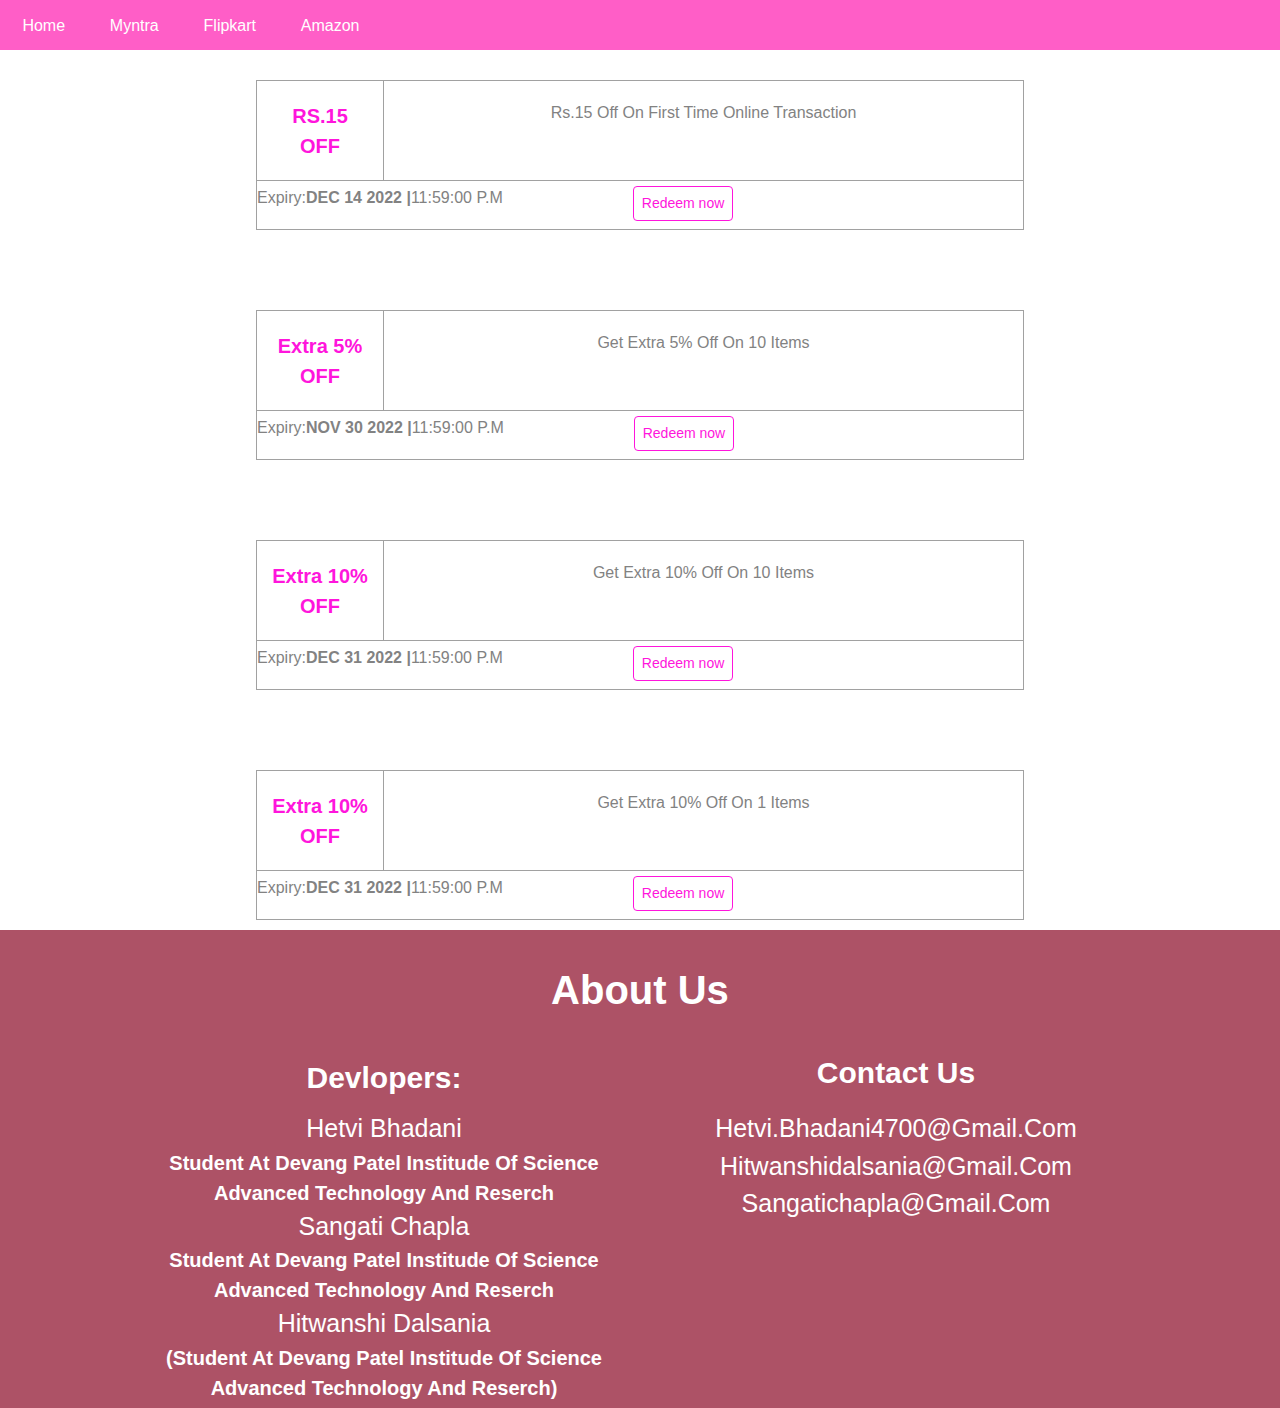
<file: flipkart-coupon.html>
<!DOCTYPE html>
<html lang="en">
<head>
    <meta charset="UTF-8">
    <meta http-equiv="X-UA-Compatible" content="IE=edge">
    <meta name="viewport" content="width=device-width, initial-scale=1.0">
    <link rel="stylesheet" href="css/bootstrap.min.css">
    <link rel="stylesheet" href="myntra-coupon.css">
    <title>coupons</title>
    
</head>
<body>
    <header>
        <nav class="nav">
            <a class="nav-link" href="index.html">Home</a>
            <a class="nav-link" href="myntra-coupon.html">Myntra</a> 
            <a class="nav-link" href="#flipkart-nav">Flipkart</a>
            <a class="nav-link" href="amazon-coupon.html">Amazon</a>
        </nav>
</header>
    
        
    
    <div class="grid-container">
        <a href="https://www.myntra.com/my/coupons?"></a>
        <div class="item" id="item1">
            <a href="https://www.myntra.com/my/coupons?">
                <p class="i1t1" id="text1">
                    RS.15 
                </p>
                <p class="i1t2" id="text1">
                    OFF
                </p>
            </a>
            
        </div>
        <div class="item" id="item2"> 
            <p class="i2t1" id="text2">
                Rs.15 off on first time online transaction
            </p>
            

            
        </div>
        <div class="item" id="item3"> 
            <p class="i3t1" id="text31">
                Expiry:
            </p>
                 
            <p class="i3t2" id="text32">
                 DEC 14 2022  |
            </p>
            <p class="i3t1" id="text33">
                11:59:00 P.M
            </p>
            <a href="https://www.flipkart.com/account/rewards?otracker=coupon">
                <button type="button" class="btn btn-outline-danger btn-sm" id="code1">Redeem now</button>
            </a>
            
        
        </div>
        
    
    </div>

    <div class="grid-container">
        <a href="https://www.myntra.com/my/coupons?"></a>
        <div class="item" id="item1">
            <a href="https://www.myntra.com/my/coupons?">
                <p class="i1t1" id="text1">
                    Extra 5%
                </p>
                <p class="i1t2" id="text1">
                    OFF
                </p>
            </a>
            
        </div>
        <div class="item" id="item2"> 
            <p class="i2t1" id="text2">
                Get extra 5% off on 10 items
            </p>
            
        </div>
        <div class="item" id="item3"> 
            <p class="i3t1" id="text31">
                Expiry:
            </p>
            <p class="i3t2" id="text32">
                 NOV 30 2022  |
            </p>
            <p class="i3t1" id="text33">
                11:59:00 P.M
            </p>
            <a href="https://www.flipkart.com/account/rewards?otracker=coupon">
                <button type="button" class="btn btn-outline-danger btn-sm" id="code1">Redeem now</button>
            </a>
        
        </div>
    
    </div>
    <div class="grid-container">
        <a href="https://www.myntra.com/my/coupons?"></a>
        <div class="item" id="item1">
            <a href="https://www.myntra.com/my/coupons?">
                <p class="i1t1" id="text1">
                    Extra 10%
                </p>
                <p class="i1t2" id="text1">
                    OFF
                </p>
            </a>
            
        </div>
        <div class="item" id="item2"> 
            <p class="i2t1" id="text2">
                Get extra 10% off on 10 items
            </p>
            
        </div>
        <div class="item" id="item3"> 
            <p class="i3t1" id="text31">
                Expiry:
            </p>
            <p class="i3t2" id="text32">
                 DEC 31 2022  |
            </p>
            <p class="i3t1" id="text33">
                11:59:00 P.M
            </p>
            <a href="https://www.flipkart.com/account/rewards?otracker=coupon">
                <button type="button" class="btn btn-outline-danger btn-sm" id="code1">Redeem now</button>
            </a>
        
        </div>
    
    </div>
    
    <div class="grid-container">
        <a href="https://www.myntra.com/my/coupons?"></a>
        <div class="item" id="item1">
            <a href="https://www.myntra.com/my/coupons?">
                <p class="i1t1" id="text1">
                    Extra 10%
                </p>
                <p class="i1t2" id="text1">
                    OFF
                </p>
            </a>
            
        </div>
        <div class="item" id="item2"> 
            <p class="i2t1" id="text2">
                Get extra 10% off on 1 items
            </p>
            
        </div>
        <div class="item" id="item3"> 
            <p class="i3t1" id="text31">
                Expiry:
            </p>
            <p class="i3t2" id="text32">
                 DEC 31 2022  |
            </p>
            <p class="i3t1" id="text33">
                11:59:00 P.M
            </p>
            <a href="https://www.flipkart.com/account/rewards?otracker=coupon">
                <button type="button" class="btn btn-outline-danger btn-sm" id="code1">Redeem now</button>
            </a>
        
        </div>
    
    </div>
    
    
   
    
    
    
    <footer>
      
        <div class="about">
            About us
        </div>
        <div class="con">
          <div class="con1">
            <div class="about-content">
              <div class="devlopers">
                Devlopers:
              </div>
              Hetvi bhadani 
              <div class="pf">
                Student at devang patel institude of science advanced technology and reserch
              </div>
              Sangati Chapla 
              <div class="pf">
                Student at devang patel institude of science advanced technology and reserch
              </div>
              Hitwanshi Dalsania 
              <div class="pf">
                (Student at devang patel institude of science advanced technology and reserch)
              </div>
      
          </div>
          </div>
          
          <div class="con2">
            <div class="contact">
              Contact us
          </div>
          <div class="contact-content">
                hetvi.bhadani4700@gmail.com
                hitwanshidalsania@gmail.com
                sangatichapla@gmail.com
      
          </div>
          </div>
        </div>
        
        

      </div>
      
    </footer>
</body>
</html>
</file>
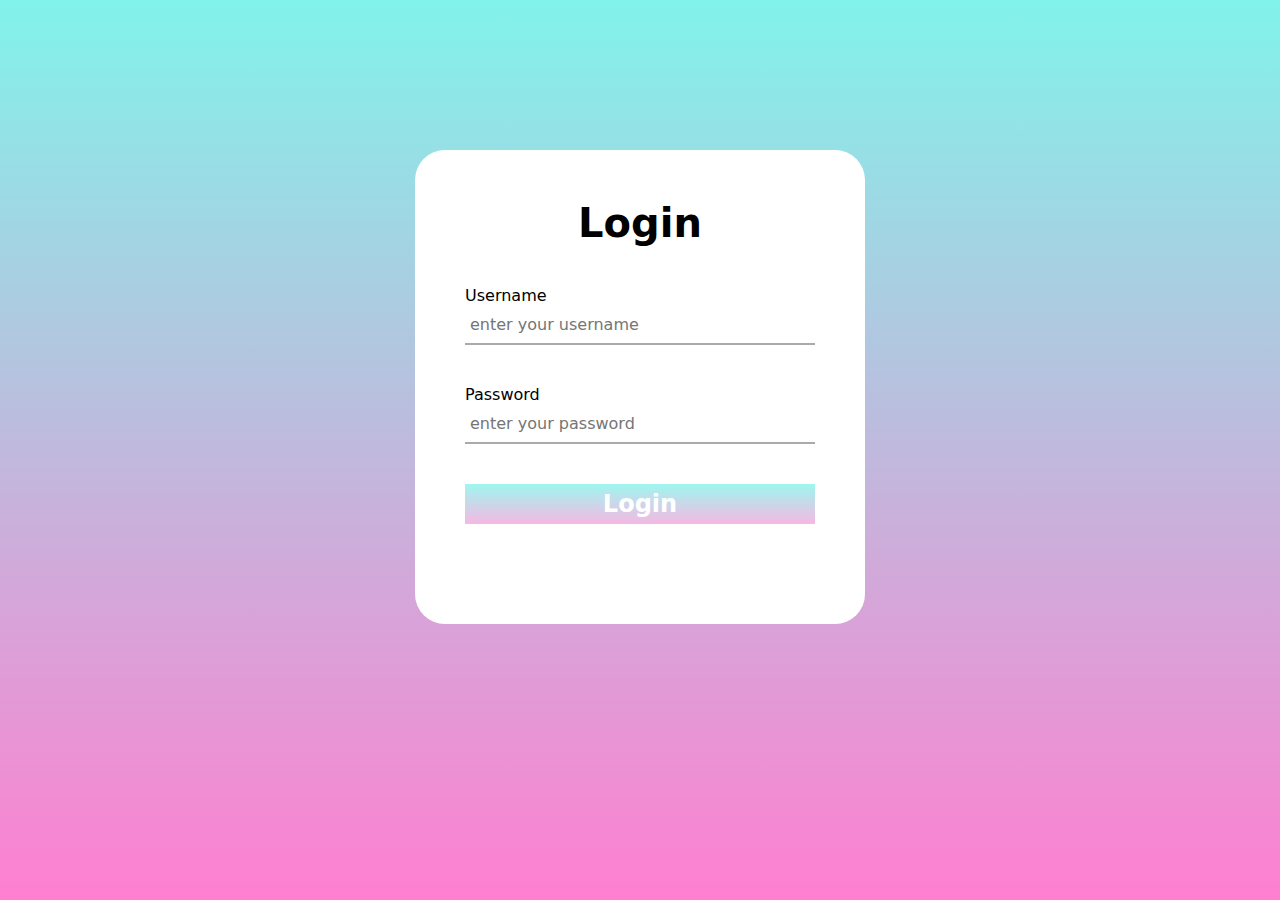
<file: login.html>
<!DOCTYPE html>
<html lang="en">
<head>
    <meta charset="UTF-8">
    <meta http-equiv="X-UA-Compatible" content="IE=edge">
    <meta name="viewport" content="width=<device-width>, initial-scale=1.0">
        <link rel="stylesheet" href="login.css">
    <title>loginpage</title>
</head>
<body>
    <div class="mainbox">
        <div class="login">
            Login
        </div>
        
        <form method="post">
            <div class="username" >
            <label for="uname">Username</label><br>
            
                <input type="text" id="uname" placeholder="enter your username" >
            </div>
            
            <div class="password">
                <label for="pass">Password</label><br>  
                    <input type="password" id="pass" placeholder="enter your password">   
            </div>
            <div class="loginbutton">
                <button type="submit" id="sub">Login</button>
            </div>
        </form>
        
    </div>
</body>
</html>
</file>
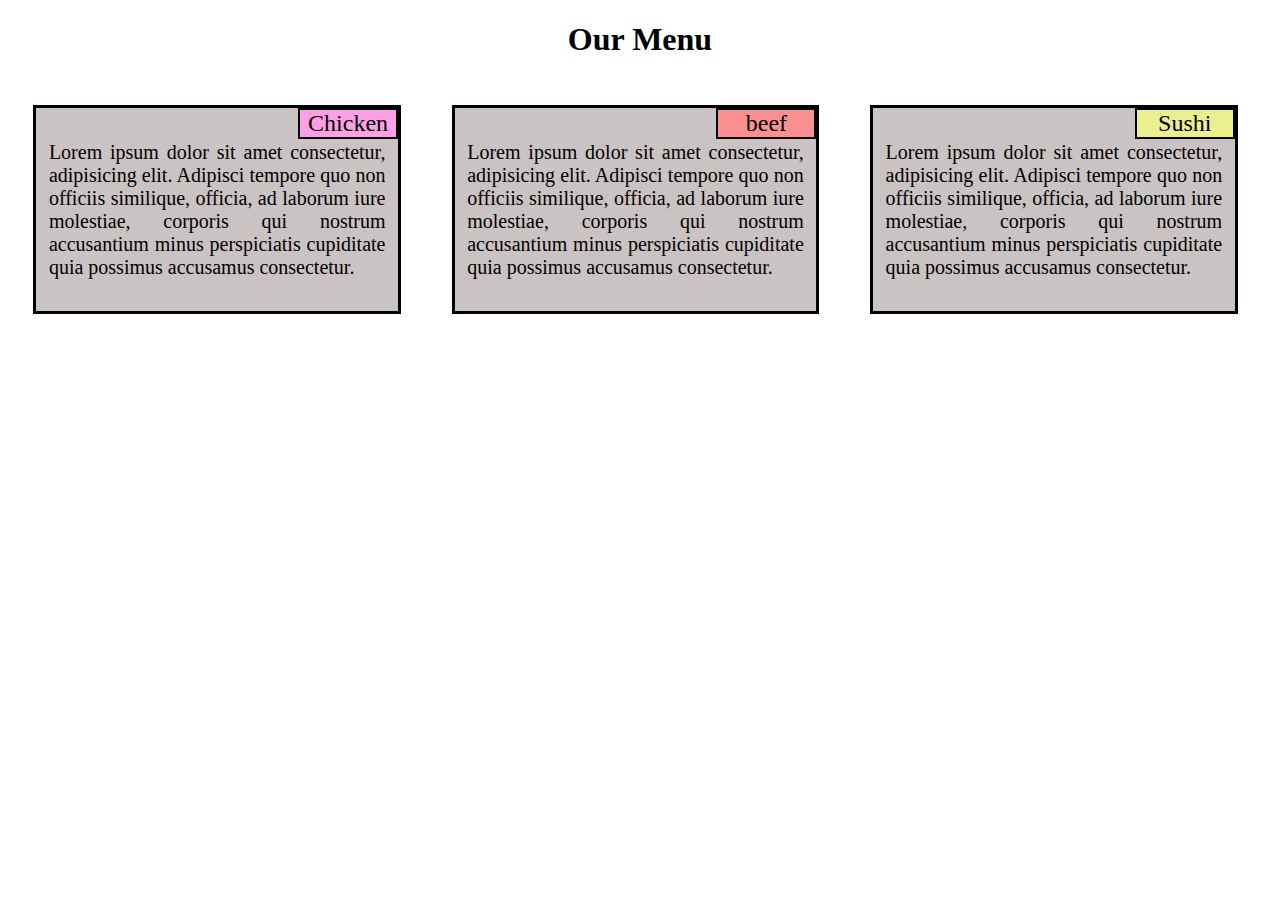
<file: module2.html>
<!DOCTYPE html>
<html lang="en">
<head>
    <meta charset="UTF-8">
    <meta http-equiv="X-UA-Compatible" content="IE=edge">
    <meta name="viewport" content="width=device-width, initial-scale=1.0">
    <link rel="stylesheet" href="module2.css">
    <title>Document</title>
</head>
<body>
    <header>
        <h1>Our Menu</h1>
    </header>
    <section>
        <div class="sec-1">
            <p class="h-1">Chicken</p>
            <p>Lorem ipsum dolor sit amet consectetur, adipisicing elit. Adipisci tempore quo non officiis similique, officia, ad laborum iure molestiae, corporis qui nostrum accusantium minus perspiciatis cupiditate quia possimus accusamus consectetur.</p>
        </div>
        <div class="sec-2">
            <p class="h-2">beef</p>
            <p>Lorem ipsum dolor sit amet consectetur, adipisicing elit. Adipisci tempore quo non officiis similique, officia, ad laborum iure molestiae, corporis qui nostrum accusantium minus perspiciatis cupiditate quia possimus accusamus consectetur.</p>

        </div>
        <div class="sec-3">
            <p class="h-3">Sushi</p>
            <p>Lorem ipsum dolor sit amet consectetur, adipisicing elit. Adipisci tempore quo non officiis similique, officia, ad laborum iure molestiae, corporis qui nostrum accusantium minus perspiciatis cupiditate quia possimus accusamus consectetur.</p>
        </div>
    </section>
    
    
</body>
</html>
</file>
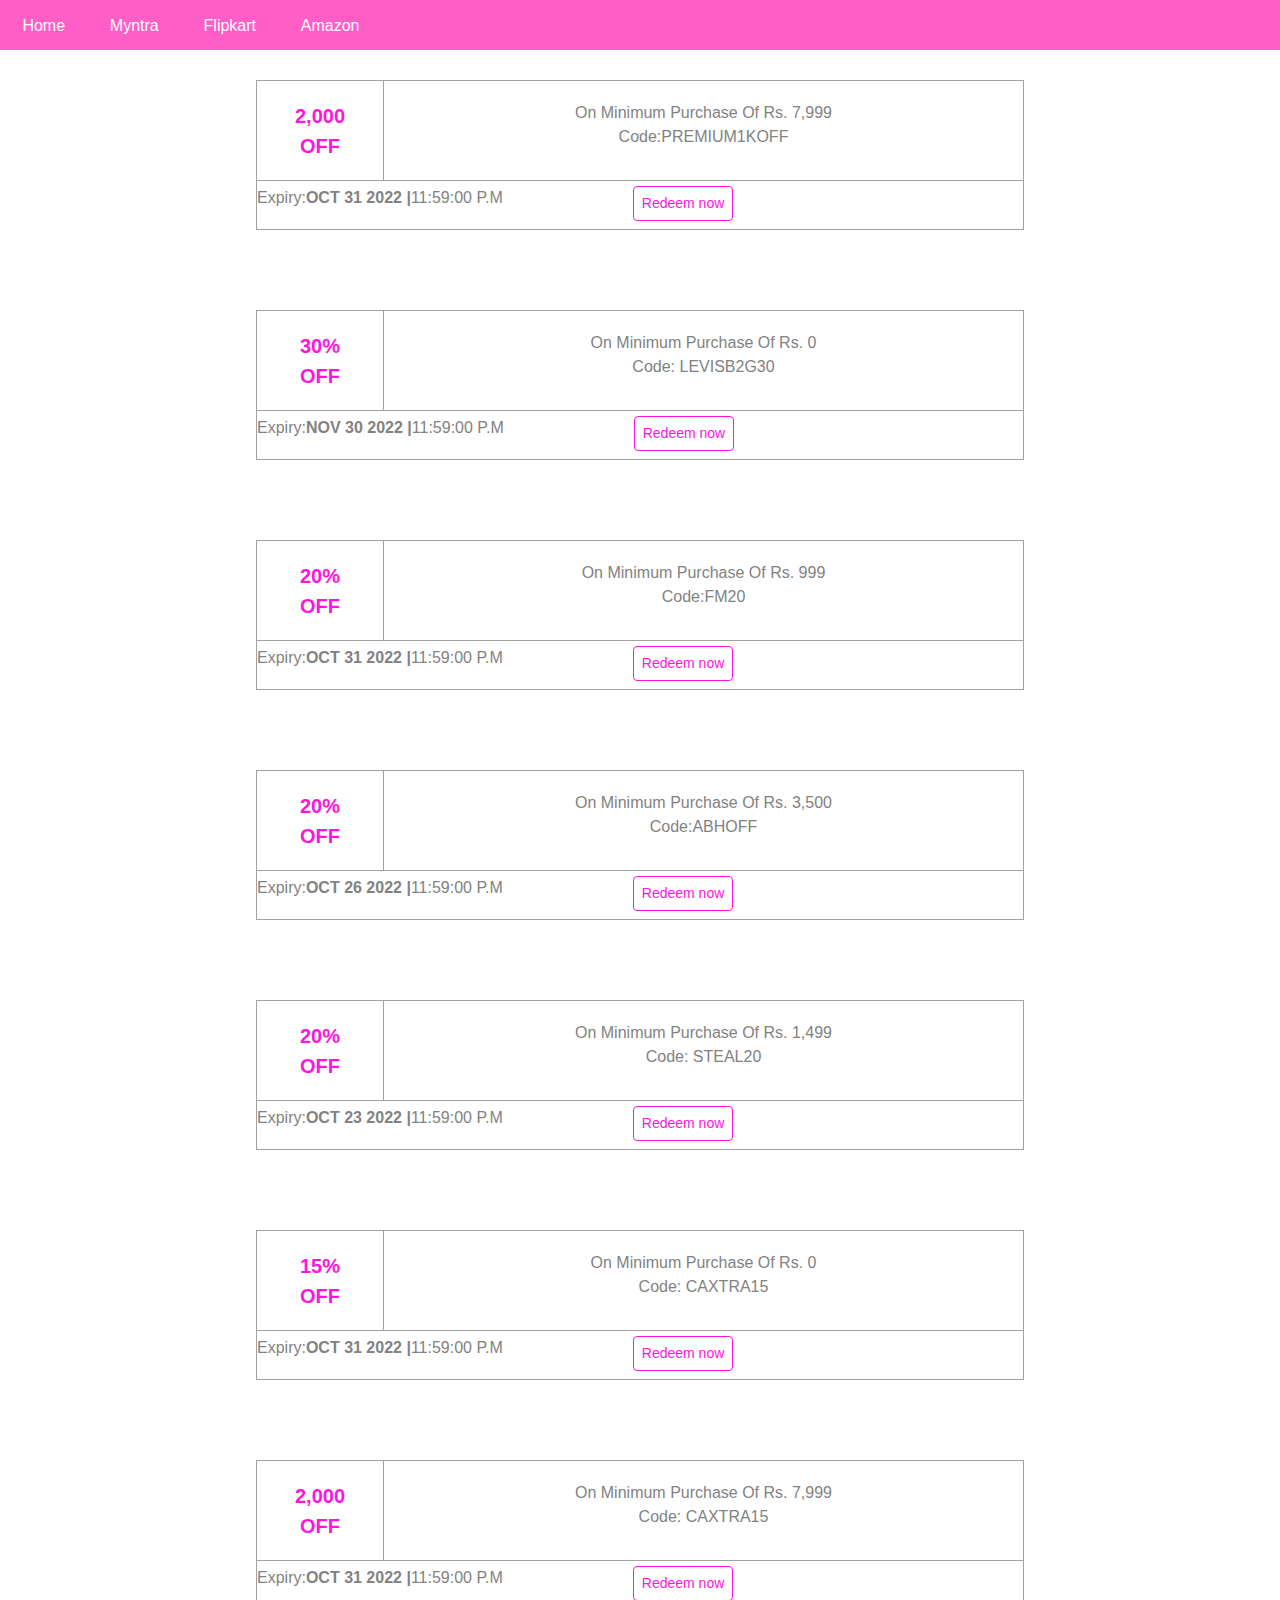
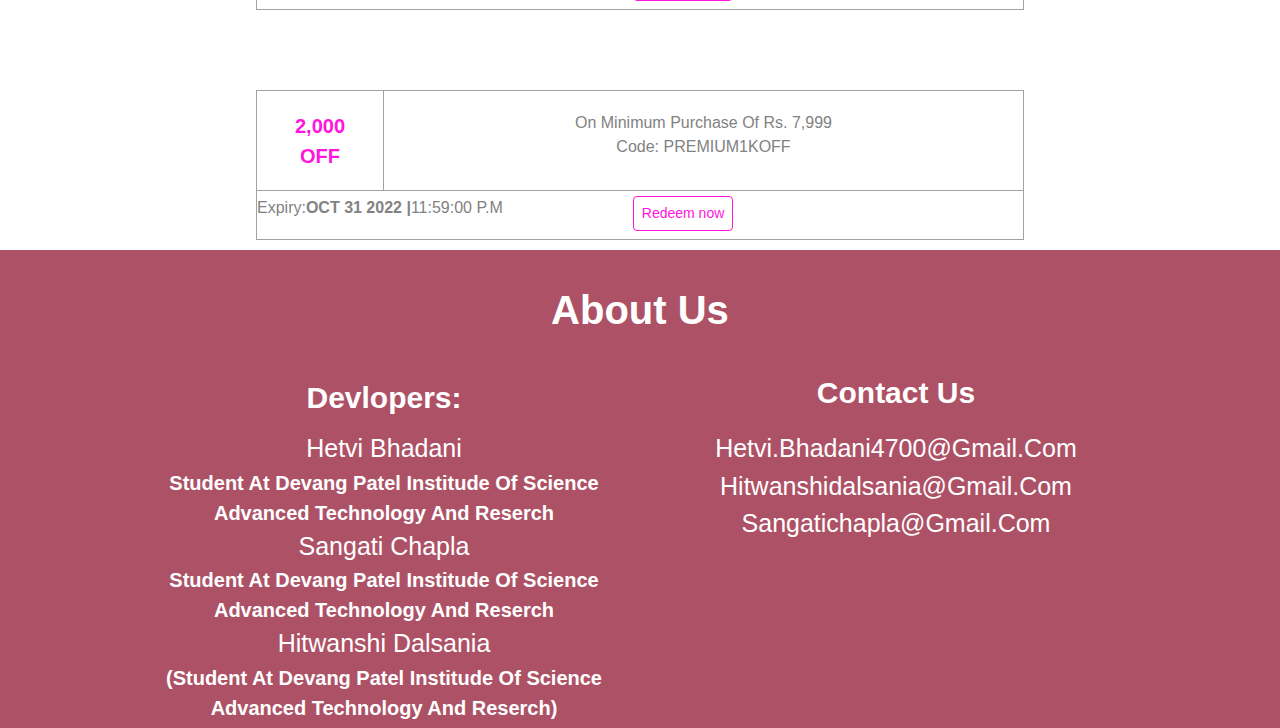
<file: myntra-coupon.html>
<!DOCTYPE html>
<html lang="en">
<head>
    <meta charset="UTF-8">
    <meta http-equiv="X-UA-Compatible" content="IE=edge">
    <meta name="viewport" content="width=device-width, initial-scale=1.0">
    <link rel="stylesheet" href="css/bootstrap.min.css">
    <link rel="stylesheet" href="myntra-coupon.css">
    <title>coupons</title>
    <script>
        // document.getElementById("code1")
        //   .onclick = function() {
        //     let text = document.getElementById("code").value;
        //     navigator.clipboard.writeText(text)
        //       .then(() => {
        //         alert('Text copied to clipboard');
        //       })
        //       .catch(err => {
        //         alert('Error in copying text: ', err);
        //       });
        //   }

// popup
          function toggle(){
 
 let toggle = document.querySelector('.popup-container')

 toggle.classList.toggle('toggle');

}

// for copie

function handleCopyTextFromParagraph() {
  const body = document.querySelector('body');
  const paragraph = document.getElementById("code");
  const area = document.createElement('textarea');
  body.appendChild(area);

  area.value = paragraph.innerText;
  area.select();
  document.execCommand('copy');

  body.removeChild(area);
}
      </script>
</head>
<body>
    <header>
        <nav class="nav">
            <a class="nav-link" href="index.html">Home</a>
            <a class="nav-link" href="#">Myntra</a> 
            <a class="nav-link" href="flipkart-coupon.html">Flipkart</a>
            <a class="nav-link" href="amazon-coupon.html">Amazon</a>
        </nav>
</header>
    
        
    
    <div class="grid-container">
        <a href="https://www.myntra.com/my/coupons?"></a>
        <div class="item" id="item1">
            <a href="https://www.myntra.com/my/coupons?">
                <p class="i1t1" id="text1">
                    2,000
                </p>
                <p class="i1t2" id="text1">
                    OFF
                </p>
            </a>
            
        </div>
        <div class="item" id="item2"> 
            <p class="i2t1" id="text2">
                On minimum purchase of Rs. 7,999
            </p>
            <p class="i2t2" id="text2">
                Code:<span id="code">PREMIUM1KOFF</span>
            </p>

            
        </div>
        <div class="item" id="item3"> 
            <p class="i3t1" id="text31">
                Expiry:
            </p>
                 
            <p class="i3t2" id="text32">
                 OCT 31 2022  |
            </p>
            <p class="i3t1" id="text33">
                11:59:00 P.M
            </p>
            <button  onclick="handleCopyTextFromParagraph(),toggle()"  type="button" class="btn btn-outline-danger btn-sm" id="code1">Redeem now</button>
        
        </div>
        <!-- popup -->
        <div class="popup-container">

            <div class="popup">
        
                <h3>THE CODE HAS BEEN COPIED</h3>
                
        
                <div onclick="toggle()" id="close">✖</div>
        
            </div>
        
        </div>
        <!-- end -->
    
    </div>

    <div class="grid-container">
        <a href="https://www.myntra.com/my/coupons?"></a>
        <div class="item" id="item1">
            <a href="https://www.myntra.com/my/coupons?">
                <p class="i1t1" id="text1">
                    30%
                </p>
                <p class="i1t2" id="text1">
                    OFF
                </p>
            </a>
            
        </div>
        <div class="item" id="item2"> 
            <p class="i2t1" id="text2">
                On minimum purchase of Rs. 0
            </p>
            <p class="i2t2" id="text2">
                Code: <span id="code">LEVISB2G30</span>
            </p>
        </div>
        <div class="item" id="item3"> 
            <p class="i3t1" id="text31">
                Expiry:
            </p>
            <p class="i3t2" id="text32">
                 NOV 30 2022  |
            </p>
            <p class="i3t1" id="text33">
                11:59:00 P.M
            </p>
            <button  onclick="handleCopyTextFromParagraph(),toggle()"  type="button" class="btn btn-outline-danger btn-sm" id="code1">Redeem now</button>
        
        </div>
    
    </div>
    <div class="grid-container">
        <a href="https://www.myntra.com/my/coupons?"></a>
        <div class="item" id="item1">
            <a href="https://www.myntra.com/my/coupons?">
                <p class="i1t1" id="text1">
                    20%
                </p>
                <p class="i1t2" id="text1">
                    OFF
                </p>
            </a>
            
        </div>
        <div class="item" id="item2"> 
            <p class="i2t1" id="text2">
                On minimum purchase of Rs. 999
            </p>
            <p class="i2t2" id="text2">
                Code:<span id="code">FM20</span> 
            </p>
        </div>
        <div class="item" id="item3"> 
            <p class="i3t1" id="text31">
                Expiry:
            </p>
            <p class="i3t2" id="text32">
                 OCT 31 2022  |
            </p>
            <p class="i3t1" id="text33">
                11:59:00 P.M
            </p>
            <button  onclick="handleCopyTextFromParagraph(),toggle()"  type="button" class="btn btn-outline-danger btn-sm" id="code1">Redeem now</button>
        
        </div>
    
    </div>
    <div class="grid-container">
        <a href="https://www.myntra.com/my/coupons?"></a>
        <div class="item" id="item1">
            <a href="https://www.myntra.com/my/coupons?">
                <p class="i1t1" id="text1">
                    20%
                </p>
                <p class="i1t2" id="text1">
                    OFF
                </p>
            </a>
            
        </div>
        <div class="item" id="item2"> 
            <p class="i2t1" id="text2">
                On minimum purchase of Rs. 3,500
            </p>
            <p class="i2t2" id="text2">
                Code:<span id="code">ABHOFF</span>  
            </p>
        </div>
        <div class="item" id="item3"> 
            <p class="i3t1" id="text31">
                Expiry:
            </p>
            <p class="i3t2" id="text32">
                OCT 26 2022  |
            </p>
            <p class="i3t1" id="text33">
                11:59:00 P.M
            </p>
            <button  onclick="handleCopyTextFromParagraph(),toggle()"  type="button" class="btn btn-outline-danger btn-sm" id="code1">Redeem now</button>
        
        </div>
    
    </div>
    <div class="grid-container">
        <a href="https://www.myntra.com/my/coupons?"></a>
        <div class="item" id="item1">
            <a href="https://www.myntra.com/my/coupons?">
                <p class="i1t1" id="text1">
                    20%
                </p>
                <p class="i1t2" id="text1">
                    OFF
                </p>
            </a>
            
        </div>
        <div class="item" id="item2"> 
            <p class="i2t1" id="text2">
                On minimum purchase of Rs. 1,499
            </p>
            <p class="i2t2" id="text2">
                Code: <span id="code" >STEAL20</span>
            </p>
        </div>
        <div class="item" id="item3"> 
            <p class="i3t1" id="text31">
                Expiry:
            </p>
            <p class="i3t2" id="text32">
                 OCT 23 2022  |
            </p>
            <p class="i3t1" id="text33">
                11:59:00 P.M
            </p>
            <button  onclick="handleCopyTextFromParagraph(),toggle()"  type="button" class="btn btn-outline-danger btn-sm" id="code1">Redeem now</button>
        
        </div>
    
    </div>
    <div class="grid-container">
        <a href="https://www.myntra.com/my/coupons?"></a>
        <div class="item" id="item1">
            <a href="https://www.myntra.com/my/coupons?">
                <p class="i1t1" id="text1">
                    15%
                </p>
                <p class="i1t2" id="text1">
                    OFF
                </p>
            </a>
            
        </div>
        <div class="item" id="item2"> 
            <p class="i2t1" id="text2">
                On minimum purchase of Rs. 0
            </p>
            <p class="i2t2" id="text2">
                Code: <span id="code" >CAXTRA15</span>
            </p>
        </div>
        <div class="item" id="item3"> 
            <p class="i3t1" id="text31">
                Expiry:
            </p>
            <p class="i3t2" id="text32">
                 OCT 31 2022  |
            </p>
            <p class="i3t1" id="text33">
                11:59:00 P.M
            </p>
            <button  onclick="handleCopyTextFromParagraph(),toggle()"  type="button" class="btn btn-outline-danger btn-sm" id="code1">Redeem now</button>
        
        </div>
    
    </div>
    <div class="grid-container">
        <a href="https://www.myntra.com/my/coupons?"></a>
        <div class="item" id="item1">
            <a href="https://www.myntra.com/my/coupons?">
                <p class="i1t1" id="text1">
                    2,000
                </p>
                <p class="i1t2" id="text1">
                    OFF
                </p>
            </a>
            
        </div>
        <div class="item" id="item2"> 
            <p class="i2t1" id="text2">
                On minimum purchase of Rs. 7,999
            </p>
            <p class="i2t2" id="text2">
                Code: <span id="code" >CAXTRA15</span>
            </p>
        </div>
        <div class="item" id="item3"> 
            <p class="i3t1" id="text31">
                Expiry:
            </p>
            <p class="i3t2" id="text32">
                 OCT 31 2022  |
            </p>
            <p class="i3t1" id="text33">
                11:59:00 P.M
            </p>
            <button  onclick="handleCopyTextFromParagraph(),toggle()"  type="button" class="btn btn-outline-danger btn-sm" id="code1">Redeem now</button>
        
        </div>
    
    </div>
    <div class="grid-container">
        <a href="https://www.myntra.com/my/coupons?"></a>
        <div class="item" id="item1">
            <a href="https://www.myntra.com/my/coupons?">
                <p class="i1t1" id="text1">
                    2,000
                </p>
                <p class="i1t2" id="text1">
                    OFF
                </p>
            </a>
            
        </div>
        <div class="item" id="item2"> 
            <p class="i2t1" id="text2">
                On minimum purchase of Rs. 7,999
            </p>
            <p class="i2t2" id="text2">
                Code: PREMIUM1KOFF
            </p>
        </div>
        <div class="item" id="item3"> 
            <p class="i3t1" id="text31">
                Expiry:
            </p>
            <p class="i3t2" id="text32">
                 OCT 31 2022  |
            </p>
            <p class="i3t1" id="text33">
                11:59:00 P.M
            </p>
            <button  onclick="handleCopyTextFromParagraph(),toggle()"  type="button" class="btn btn-outline-danger btn-sm" id="code1">Redeem now</button>
        
        </div>
    
    </div>
    <footer>
      
        <div class="about">
            About us
        </div>
        <div class="con">
          <div class="con1">
            <div class="about-content">
              <div class="devlopers">
                Devlopers:
              </div>
              Hetvi bhadani 
              <div class="pf">
                Student at devang patel institude of science advanced technology and reserch
              </div>
              Sangati Chapla 
              <div class="pf">
                Student at devang patel institude of science advanced technology and reserch
              </div>
              Hitwanshi Dalsania 
              <div class="pf">
                (Student at devang patel institude of science advanced technology and reserch)
              </div>
      
          </div>
          </div>
          
          <div class="con2">
            <div class="contact">
              Contact us
          </div>
          <div class="contact-content">
                hetvi.bhadani4700@gmail.com
                hitwanshidalsania@gmail.com
                sangatichapla@gmail.com
      
          </div>
          </div>
        </div>
        
        

      </div>
      
    </footer>
</body>
</html>
</file>
<file: myntra-coupon.css>
*
{
    box-sizing: border-box;
    padding: 0;
    margin: 0;
}
body{
    background-color:rgb(255, 255, 255);
}
.ex
{

}

.nav{
    
    position: fixed;
    width: 100%;
    height: 50px;
    background-color: rgb(255, 94, 199);
    top:0;
    
}
.nav-link
{
    color: rgb(255, 255, 255);
text-align: center;
font-weight: 500;
margin: 0.5%;
}

.nav-link:hover{
    color: black;
    border-bottom: 5px solid black;
}
.grid-container
{
    justify-content: center;
    margin-top: 80px ;
    display: grid;
    grid-template-rows: 50px 50px 50px;
    grid-template-columns: 10% 50%;
    
    
}
#code1
{
 text-align: center; 
 margin-left: 130px;
 height: 35px;
 margin-top: 5px;
color: rgb(255, 21, 220);
border-color: rgb(255, 21, 220);
}
#code1:hover{
    color: white;
    background-color: rgb(255, 21, 220);
}


.item
{
    
    
    background-color:rgb(255, 255, 255);
    
}

#item1
{
    border-top:1px solid rgb(161, 161, 161); ;
    border-left:1px solid rgb(161, 161, 161);;
    border-right:1px solid rgb(161, 161, 161);;
    
    grid-row-start:1;
    grid-row-end: 3;
}
#item2
{
    border-top:1px solid rgb(161, 161, 161);;
    border-right:1px solid rgb(161, 161, 161);
    grid-row-start:1;
    grid-row-end: 3;
    justify-content: center;
}
#item3
{
    display:flex ;
    border:1px solid rgb(161, 161, 161);
    grid-row-start: 3;
    grid-row-end: 4;
    grid-column-start: 1;
    grid-column-end: 3;
    

}
p{
    margin: 0;
    padding: 0;
}
#text2
{
    
    text-align: center;
    color: rgb(130, 130, 130);
    font-weight: 400;
}

.i2t1
{
    margin-top: 20px;
}

#text1
{
    text-align: center;
    color: rgb(255, 21, 220);
    font-size: 20px;
    font-weight:700;
}

.i1t1
{
    margin-top: 20px;
}
#text31,#text33
{
    
    
    color: rgb(130, 130, 130);
    font-weight: 400;
    margin-top: 5px;
    
}

.i3t2
{
    color: rgb(130, 130, 130);
    font-weight: 600;
    margin-top: 5px;
}

a{
    text-decoration: none;
}

footer
{
  color: white;
  width: 100%;
  height: 50%;
  background-color: rgb(173, 82, 102);
}

.about
{
  text-align: center;
 
  font-weight: 700;
  font-size: 40px;
  margin-top: 10px;
  padding-top: 30px;
  padding-bottom: 30px;

}

.con
{
 
  display: flex;
  justify-content: center;
}

.con1
{
  
  width: 40%;
}
.con2
{
  
  width: 40%;
}
.devlopers
{

  text-align: center;
  font-weight: 700;
  font-size: 30px;
  padding-bottom: 10px;
  
}
.about-content
{
  text-align: center;
  margin: 5px;
  font-weight: 500;
  font-size: 25px;
}

.pf
{
  font-size: 20px;
  font-weight: 550;
}
.contact
{

  text-align: center;
  font-weight: 700;
  font-size: 30px;
  padding-bottom: 10px;
  
}
.contact-content
{
  text-align: center;
  margin: 5px;
  font-weight: 500;
  font-size: 25px;
}
/* popup */
*{
    margin:0; padding:0;
    box-sizing: border-box;
    outline: none; border:none;
    transition: all .2s linear;
    text-transform: capitalize;
    font-family: Verdana, Geneva, Tahoma, sans-serif;
}

.container{
    min-height: 100vh;
    background:#eee;
    display: flex;
    align-items: center;
    justify-content: center;
}

/* .btn{
    color:#fff;
    background:#ff6933;
    box-shadow: 0 5px 10px rgba(0,0,0,.3);
    border-radius: 5px;
    cursor: pointer;
}

.btn:hover{
    background:#ff4400;
}

.btn:active{
    transform:scale(.90);
} */

#button{
    font-size: 25px;
    height:60px;
    width:250px;
}

.popup-container{
    position: fixed;
    top:-120%; left:0;
    z-index: 1000;
    background:rgba(0,0,0,.3);
    display: flex;
    align-items: center;
    justify-content: center;
    height:100%;
    width:100%;
}

.popup-container.toggle{
    top:0%;
}

.popup-container .popup{
    background:#fff;
    text-align: center;
    margin:10px;
    padding:10px;
    box-shadow: 0 5px 10px rgba(0,0,0,.5);
    border-radius: 5px;
    position: relative;
}

.popup-container .popup h3{
    color:#444;
    padding:20px 40px;
    font-size: 25px;
}

.popup-container .popup .btn{
    margin:30px;
    font-size: 20px;
    height:40px;
    width: 150px;
}

.popup-container .popup input[type="radio"]{
    display: none;
}

.popup-container .popup .icons{
    padding:10px;
}

.popup-container .popup .icons label{
    font-size: 50px;
    cursor: pointer;
    opacity: .4;
}

.popup-container .popup .icons:hover label{
    opacity: .2;
}


.popup-container .popup #btn1:checked ~ .icons label:nth-child(1),
.popup-container .popup #btn2:checked ~ .icons label:nth-child(2),
.popup-container .popup #btn3:checked ~ .icons label:nth-child(3),
.popup-container .popup #btn4:checked ~ .icons label:nth-child(4),
.popup-container .popup #btn5:checked ~ .icons label:nth-child(5),
.popup-container .popup .icons label:hover{
    opacity: 1;
    font-size: 60px;
}

.popup-container .popup #close{
    position: absolute;
    top:-15px; right:-15px;
    border-radius: 50%;
    border:4px solid rgb(255, 21, 220);
    height:40px;
    width:40px;
    line-height: 35px;
    cursor: pointer;
    background:#333;
    color:#fff;
    font-size: 20px;
}

.popup-container .popup #close:hover{
    transform: rotate(90deg);
}
</file>
<file: login.css>
*{
    padding: 0;
    margin: 0;
    font-family:system-ui, -apple-system, BlinkMacSystemFont, 'Segoe UI', Roboto, Oxygen, Ubuntu, Cantarell, 'Open Sans', 'Helvetica Neue', sans-serif;
    box-sizing: border-box;

}
html{
    width: 100%;
    height: 100%;
}

body{
    
   
    background-color: #81f3ea;
    background-image: linear-gradient(#81f3ea,#ff7fd0);
   
   
}

.mainbox{
    width: 450px;
    background-color: white;
    margin: auto;
    margin-top:150px;
    border-radius: 30px;
    
    
}
.login{
    text-align: center;
    font-size:40px;
    font-weight: 600;
    padding: 5px;
    width: 450px;
    padding-top: 50px;
    padding-bottom: 20px;
    
    

}

.username{
    padding: 20px 50px;
    
    text-align: left;
    width: 450px;

}


#uname{
    width: 350px; 
    height: 40px;
    font-size: medium;
    padding-left: 5px;
    border-top:none;
    border-left: none;
    border-right: none;
    border-color: rgb(168, 171, 171);

}

.password{
    padding: 20px 50px;
    
    text-align: left;
    width: 450px;

}

#pass{
    width: 350px; 
    height: 40px;
    font-size: medium;
    padding-left: 5px;
    border-top:none;
    border-left: none;
    border-right: none;
    border-color: rgb(168, 171, 171);
}

.loginbutton{
    padding: 20px 50px;
    width: 450px; 
    padding-bottom: 100px;
}

#sub{
    width: 350px; 
    height: 40px;
    font-size: 24px;
    background-color: #81f3ea2b;
    background-image: linear-gradient(#81f3eab6,#ff7fd08c);
    color: white;
    border: none;

    font-weight: 600;
}
</file>
<file: module2.css>
*{
    box-sizing: border-box;
    
}
header h1{
    text-align: center;
    
}
section
{
    width: 100%;
}
.h-1
{
    background-color: rgb(255, 160, 230);
    position: absolute;
    right: 0;
    top:0;
    width: 100px;
    text-align: center;
    margin: 0;
    font-size: larger;
    border: 2px solid black;
    
}

.h-2
{
    background-color: rgb(250, 144, 144);
    position: absolute;
    right: 0;
    top:0;
    width: 100px;
    text-align: center;
    margin: 0;
    font-size: larger;
    border: 2px solid black;
    
}
.h-3
{
    background-color: rgb(236, 239, 141);
    position: absolute;
    right: 0;
    top:0;
    width: 100px;
    text-align: center;
    margin: 0;
    font-size: larger;
    border: 2px solid black;
    
}
.sec-1 , .sec-2, .sec-3
{
    text-align: justify;
    padding: 1%;
    border: 3px solid black;
    background-color: rgb(201, 195, 195);
    margin: 2%;
    float: left;
    width: 29.1%;
    position: relative;
    font-size: 20px;
    

}



@media screen and(max-width:991px)
{
   .sec-1, .sec-2, .sec-3
   {
    width: ;
   }

}
</file>
